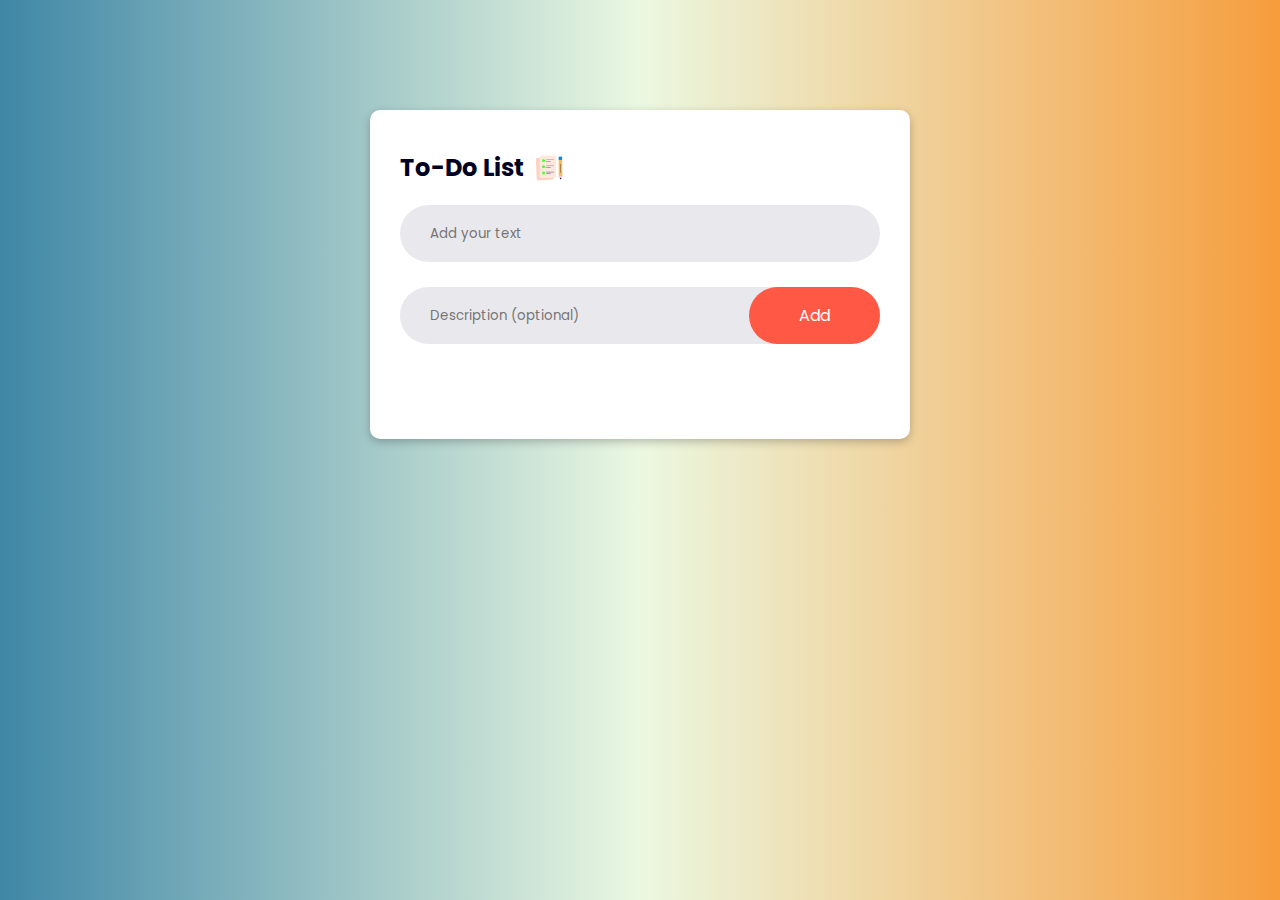
<file: todo/index.html>
<!DOCTYPE html>
<html lang="en">

<head>
    <meta charset="UTF-8">
    <meta name="viewport" content="width=device-width, initial-scale=1.0">
    <title>My JavaScript tutorial</title>
    <link rel="stylesheet" href="./css/style.css">
    <link rel="preconnect" href="https://fonts.googleapis.com">
    <link rel="preconnect" href="https://fonts.gstatic.com" crossorigin>
    <link href="https://fonts.googleapis.com/css2?family=Poppins:wght@300;400;500;600;700&display=swap"
        rel="stylesheet">
</head>

<body>
    <main>
        <div id="background">
            <div id="toDo">
                <h2>To-Do List <img src="./assets/png/icon.png" alt="List"></h2>
                <div class="row">
                    <input id="item" class="input" type="text" placeholder="Add your text">
                </div>
                <div class="row">
                    <input id="desc" class="input" type="text" placeholder="Description (optional)">
                    <button id="submit" onclick="addTask()">Add</button>
                </div>
                <ul id="list-container">
                </ul>
            </div>
        </div>
    </main>
    <script src="./script/function.js"></script>

</body>
<script>
    document.addEventListener('keydown', (event) => {
        if (event.key === 'Enter') {
            event.preventDefault();
            document.getElementById("submit").click()
        }
    })
</script>

</html>
</file>
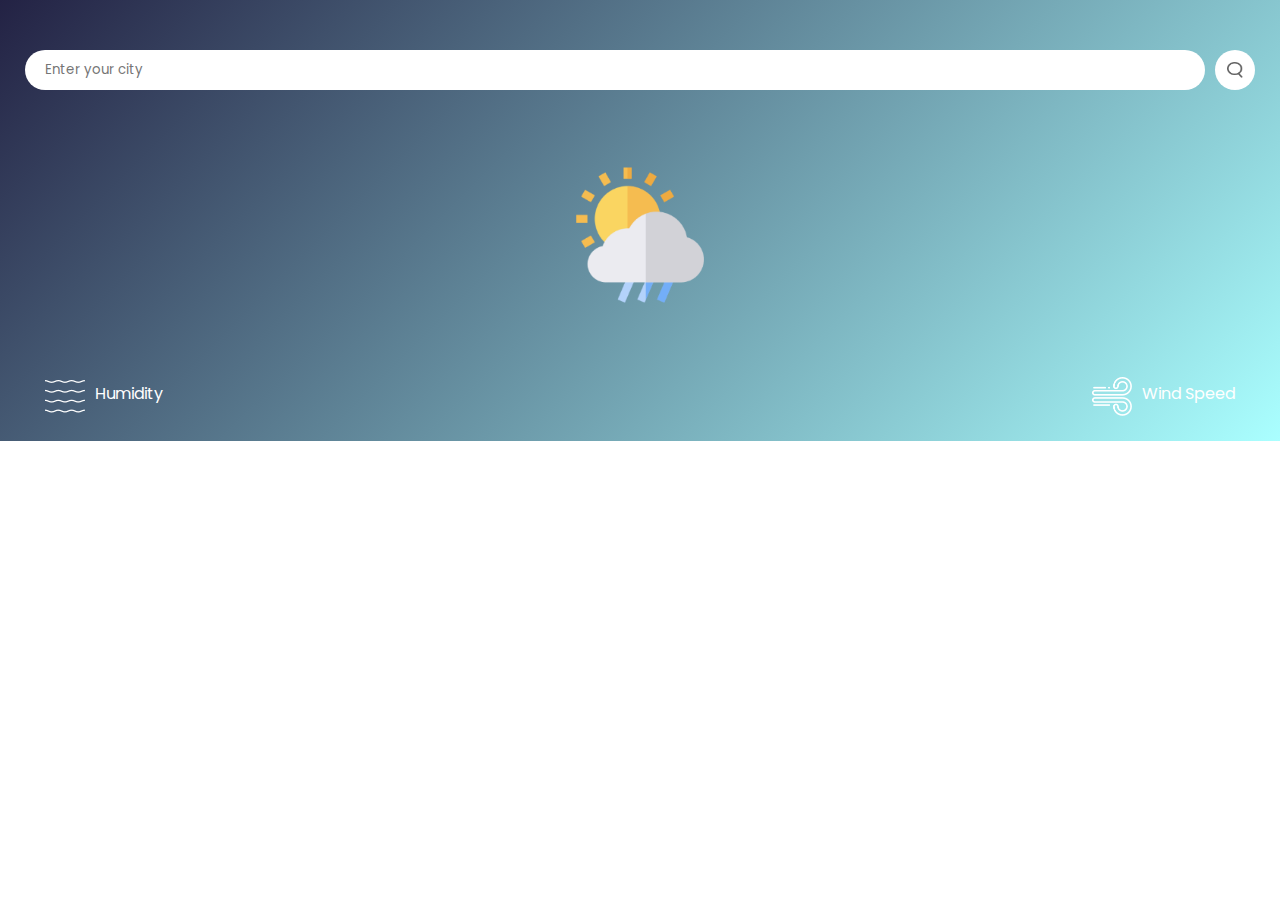
<file: weather/index.html>
<!DOCTYPE html>
<html lang="en">

<head>
    <meta charset="UTF-8">
    <meta name="viewport" content="width=device-width, initial-scale=1.0">
    <title>My Weather Application</title>
    <link rel="stylesheet" href="./css/style.css">
    <link rel="preconnect" href="https://fonts.googleapis.com">
    <link rel="preconnect" href="https://fonts.gstatic.com" crossorigin>
    <link href="https://fonts.googleapis.com/css2?family=Poppins:wght@300;400;500;600;700&display=swap"
        rel="stylesheet">
</head>

<body>
    <div id="weather">
        <div class="location">
            <input type="text" id="city" placeholder="Enter your city">
            <button class="search"><img src="./assets/png/search.png" alt="Search"></button>
        </div>
        <div id="weather-info">
            <img src="./assets/png/drizzle.png" class="weather-icon">
            <h1 class="temp"></h1>
            <h2 class="city"></h2>
            <div class="details">
                <div class="col">
                    <img src="./assets/png/humidity.png">
                    <div>
                        <p class="humidity"></p>
                        <p>Humidity</p>
                    </div>
                </div>
                <div class="col">
                    <img src="./assets/png/wind.png">
                    <div>
                        <p class="wind"></p>
                        <p>Wind Speed</p>
                    </div>
                </div>
            </div>
        </div>
    </div>
</body>
<script>
    const apiKey = "d4f259fbf60822797c48c0f869888dab"
    const apiUrl = "https://api.openweathermap.org/data/2.5/weather?units=metric&q="
    const city = document.getElementById("city")
    const searchBtn = document.querySelector(".search")
    const weatherIcon = document.querySelector(".weather-icon")

    async function checkWeather(city) {
        const response = await fetch(apiUrl + city + `&appid=${apiKey}`);
        var data = await response.json()

        document.querySelector(".city").innerHTML = data.name
        document.querySelector(".temp").innerHTML = Math.round(data.main.temp) + "°C"
        document.querySelector(".humidity").innerHTML = data.main.humidity + "%"
        document.querySelector(".wind").innerHTML = data.wind.speed + " km/h"

        if (data.weather[0].main == "Clouds") {
            weatherIcon.src = "./assets/png/clouds.png"
        } else if (data.weather[0].main == "Clear") {
            weatherIcon.src = "./assets/png/clear.png"
        } else if (data.weather[0].main == "Drizzle") {
            weatherIcon.src = "./assets/png/drizzle.png"
        } else if (data.weather[0].main == "Mist") {
            weatherIcon.src = "./assets/png/mist.png"
        } else if (data.weather[0].main == "Rain") {
            weatherIcon.src = "./assets/png/rain.png"
        } else {
            weatherIcon.src = "./assets/png/snow.png"
        }
    }

    searchBtn.addEventListener("click", () => {
        checkWeather(city.value)
    })

    document.addEventListener('keydown', (event) => {
        if (event.key === 'Enter') {
            event.preventDefault();
            searchBtn.click()
        }
    })

    window.addEventListener("load", () => {
        checkWeather("Slavonski Brod")
        document.getElementById("city").innerHTML = ""
    })
</script>

</html>
</file>
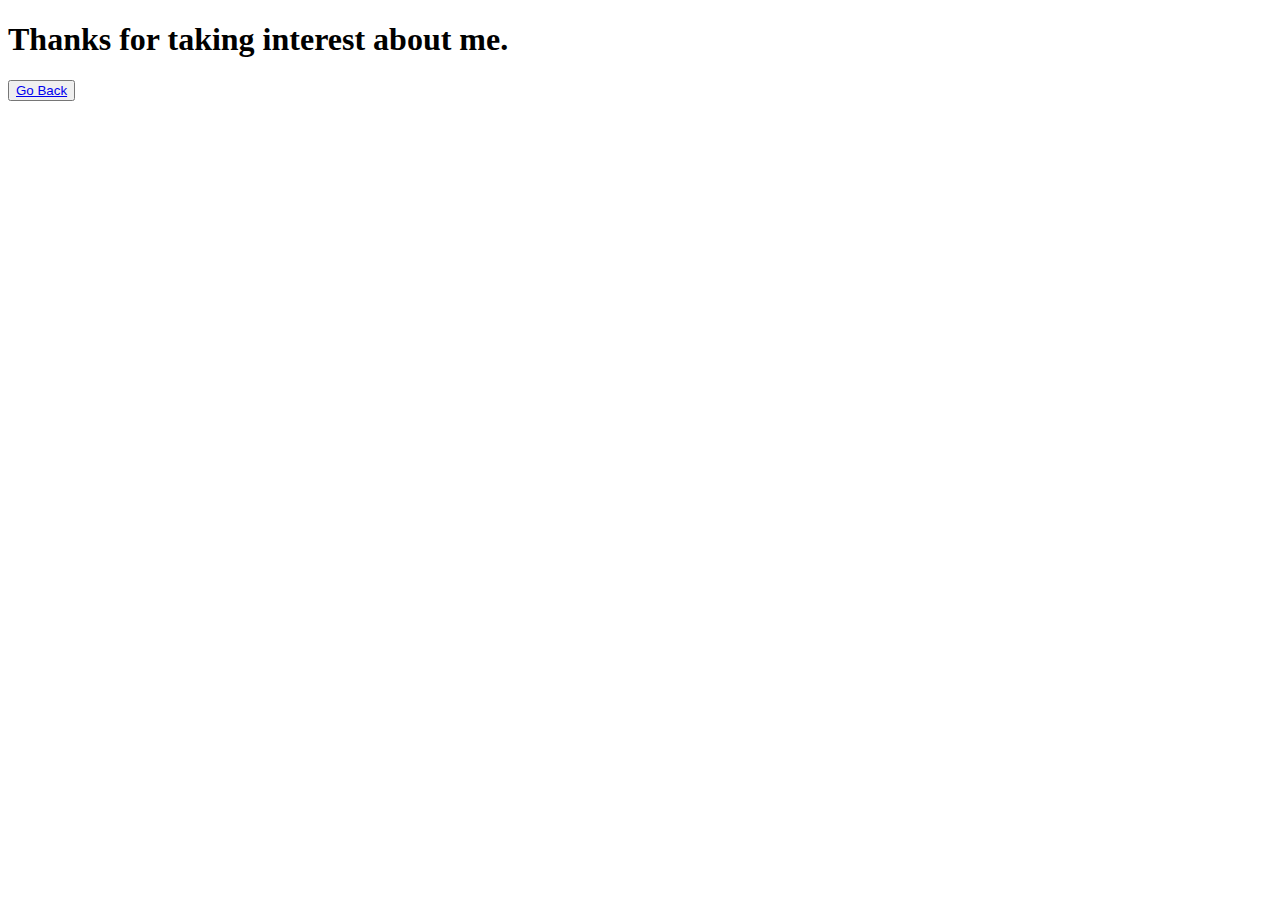
<file: todo/about.html>
<!DOCTYPE html>
<html lang="en">

<head>
    <meta charset="UTF-8">
    <meta name="viewport" content="width=device-width, initial-scale=1.0">
    <title>About Me</title>
</head>

<body>
    <h1>Thanks for taking interest about me.</h1>

    <button>
        <a href="./index.html">Go Back</a>
    </button>
</body>

</html>
</file>
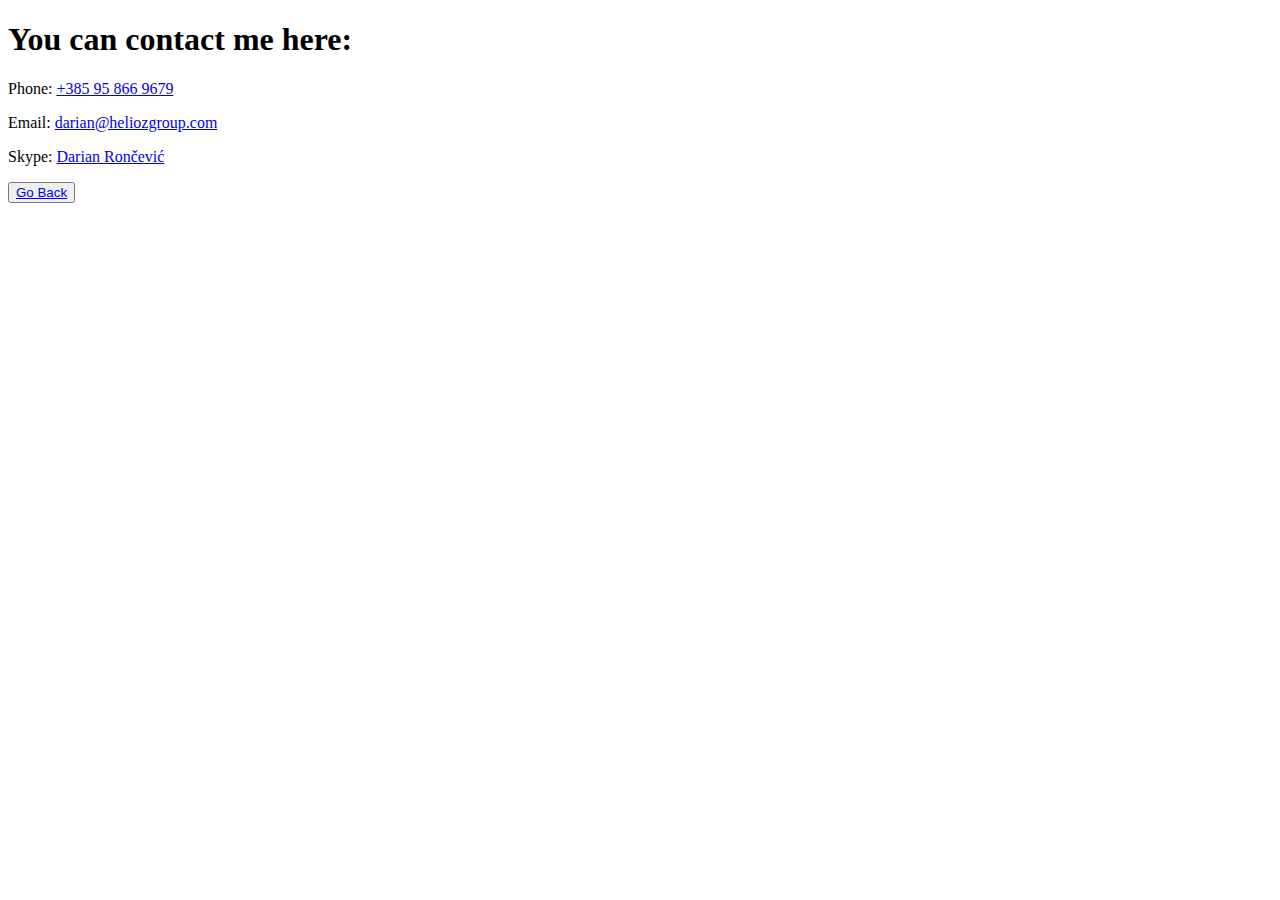
<file: todo/contact.html>
<!DOCTYPE html>
<html lang="en">

<head>
    <meta charset="UTF-8">
    <meta name="viewport" content="width=device-width, initial-scale=1.0">
    <title>Contact Me</title>
</head>

<body>
    <div>
        <div>
            <h1>You can contact me here:</h1>
        </div>
        <div>
            <p>Phone: <a href="tel:+385 95 866 9679">+385 95 866 9679</a></p>
            <p>Email: <a href="mailto:darian@heliozgroup.com">darian@heliozgroup.com</a></p>
            <p>Skype: <a href="skype:live:roncevic.darian99_1?call">Darian Rončević</a></p>
        </div>
    </div>

    <button>
        <a href="./index.html">Go Back</a>
    </button>

</body>

</html>
</file>
<file: todo/css/style.css>
* {
  font-family: "Poppins", sans-serif;
  margin: 0;
  padding: 0;
  box-sizing: border-box;
}

#footer-main {
  display: flex;
  flex-direction: row;
  justify-content: space-around;
  align-items: center;
  background-color: black;
  color: white;
  padding: 15px;
}

.p0-10 {
  padding: 0px 10px;
}

#background {
  width: 100%;
  min-height: 100vh;
  background: linear-gradient(0.25turn, #3f87a6, #ebf8e1, #f69d3c);
  padding: 10px;
}

#toDo {
  width: 100%;
  max-width: 540px;
  margin: 100px auto 20px;
  background: white;
  border-radius: 10px;
  padding: 40px 30px 70px;
  box-shadow: rgba(0, 0, 0, 0.24) 0px 3px 8px;
}

.input {
  height: 100%;
  padding: 0;
  border: none;
}

#toDo h2 {
  color: #002;
  margin-bottom: 20px;
  display: flex;
  align-items: center;
}

#toDo h2 img {
  width: 30px;
  margin-left: 10px;
}

.row {
  background-color: #e9e9ed;
  padding-left: 20px;
  border-radius: 30px;
  display: flex;
  align-items: center;
  justify-content: space-between;
  margin-bottom: 25px;
}

#item {
  border: none;
  outline: none;
  background: transparent;
  padding: 10px;
  font-weight: 14px;
  height: 57px;
}

#desc {
  flex: 1;
  border: none;
  outline: none;
  background: transparent;
  padding: 10px;
  font-weight: 14px;
}

.small_p {
  font-size: 10px;
}

button {
  border: none;
  outline: none;
  padding: 16px 50px;
  background: #ff5945;
  font-size: 16px;
  color: #fff;
  cursor: pointer;
  border-radius: 30px;
}

ul li {
  list-style: none;
  font-size: 17px;
  padding: 12px 8px 12px 50px;
  user-select: none;
  cursor: pointer;
  position: relative;
}

ul li::before {
  content: "";
  position: absolute;
  height: 28px;
  width: 28px;
  border-radius: 50%;
  background-image: url(../assets/png/unchecked.png);
  background-size: cover;
  background-position: center;
  top: 12px;
  left: 8px;
}

ul li.checked {
  color: #555;
  text-decoration: line-through;
}

ul li.checked::before {
  background-image: url(../assets/png/checked.png);
}

ul li span {
  position: absolute;
  right: 0;
  top: 5px;
  width: 40px;
  height: 40px;
  font-size: 22px;
  color: #555;
  line-height: 40px;
  text-align: center;
  border-radius: 50%;
}

ul li span:hover {
  background: #edeef0;
}
</file>
<file: weather/css/style.css>
* {
  margin: 0;
  padding: 0;
  font-family: "Poppins", sans-serif;
}

#weather {
  display: flex;
  justify-content: center;
  align-items: center;
  background: linear-gradient(135deg, #232244, #aff);
  flex-direction: column;
  text-align: center;
  color: white;
  padding: 25px;
}

#city {
  border: none;
  outline: none;
  background: transparent;
  font-weight: 14px;
  height: 20px;
  flex: 1;
  border: 0;
  outline: 0;
  padding: 10px 20px;
  background-color: #fff;
  border-radius: 20px;
  margin-right: 10px;
}

.location {
  display: flex;
  flex-direction: row;
  align-items: center;
  padding-top: 25px;
  margin-bottom: 30px;
}

.search {
  border: 0;
  outline: 0;
  width: 40px;
  height: 40px;
  border-radius: 20px;
  display: flex;
  justify-content: center;
  align-items: center;
  background-color: #fff;
  padding: 10px;
  cursor: pointer;
}
.search img {
  height: 80%;
  width: 80%;
}

.details {
  display: flex;
  flex-direction: row;
  justify-content: space-between;
  padding: 0px 20px;
  margin-top: 50px;
}

.weather-icon {
  width: 170px;
  margin-top: 30px;
}

.weather h1 {
  font-size: 60px;
  font-weight: 500;
}
.weather h2 {
  font-size: 40px;
  font-weight: 400;
  margin-top: -10px;
}

#weather-info,
.location {
  width: 100%;
}

.col {
  display: flex;
  align-items: center;
  text-align: left;
}
.col img {
  width: 40px;
  margin-right: 10px;
}

.humidity,
.wind {
  font-size: 28px;
  margin-top: -6px;
}
</file>
